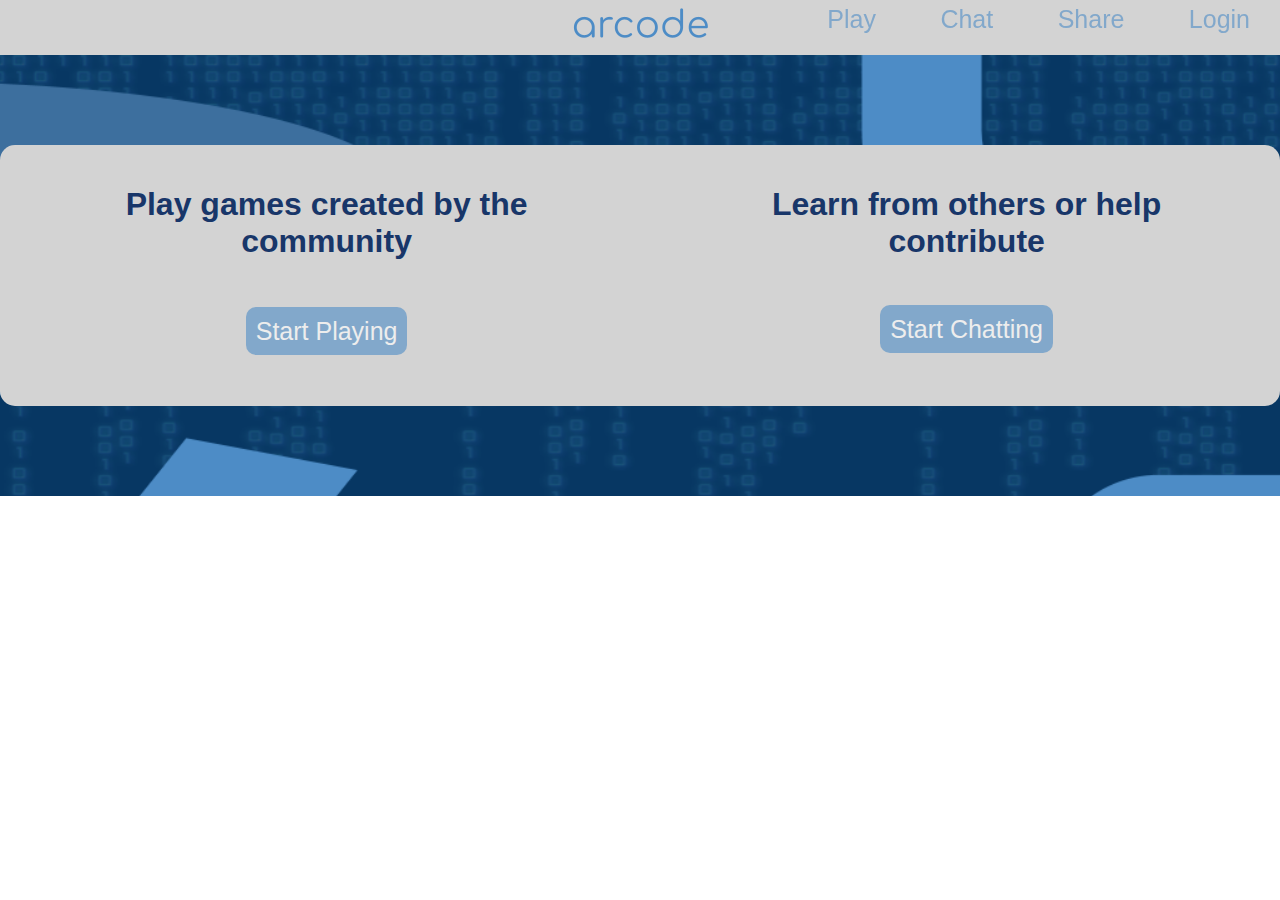
<file: index.html>
<!DOCTYPE html>
<html lang="en">
    <head>
        <link rel="stylesheet" href="style.css" />
        <meta charset="UTF-8" />
        <meta http-equiv="X-UA-Compatible" content="IE=edge" />
        <meta name="viewport" content="width=device-width, initial-scale=1.0" />
        <title>arcode</title>
    </head>
    <body>
        <div class="topbar">
            <div class="toplogo">
                <a href="index.html"
                    ><img src="images/arcodelogo.png" alt="arcode"
                /></a>
            </div>
            <div class="navbar">
                <a class="underline" href="play.html">Play</a>
                <a class="underline" href="chat.html">Chat</a>
                <a class="underline" href="share.html">Share</a>
                <a class="underline" href="login.html">Login</a>
            </div>
        </div>
        <div class="front">
            <div class="left">
                <h1 class="ftext">Play games created by the community</h1>
                <a class="btn" href="play.html">Start Playing</a>
            </div>
            <div class="right">
                <h1 class="ftext">Learn from others or help contribute</h1>
                <a class="btn" href="chat.html">Start Chatting</a>
            </div>
        </div>
    </body>
</html>
</file>
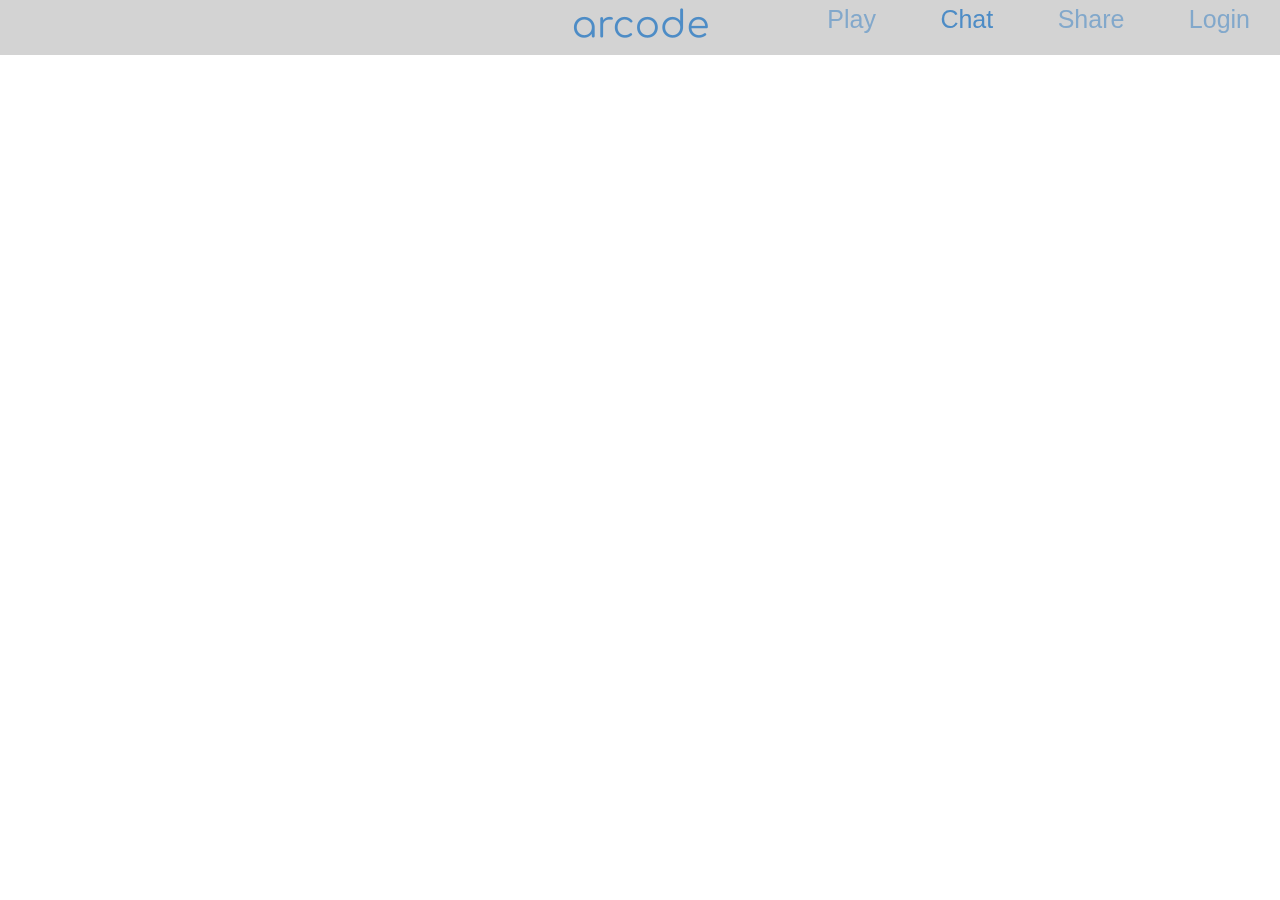
<file: chat.html>
<!DOCTYPE html>
<html lang="en">
    <head>
        <link rel="stylesheet" href="style.css" />
        <meta charset="UTF-8" />
        <meta http-equiv="X-UA-Compatible" content="IE=edge" />
        <meta name="viewport" content="width=device-width, initial-scale=1.0" />
        <title>Chat</title>
    </head>
    <body>
        <div class="topbar">
            <div class="toplogo">
                <a href="index.html"
                    ><img src="images/arcodelogo.png" alt="arcode"
                /></a>
            </div>
            <div class="navbar">
                <a class="underline" href="play.html">Play</a>
                <a class="underline" id="active" href="chat.html">Chat</a>
                <a class="underline" href="share.html">Share</a>
                <a class="underline" href="login.html">Login</a>
            </div>
        </div>
    </body>
</html>
</file>
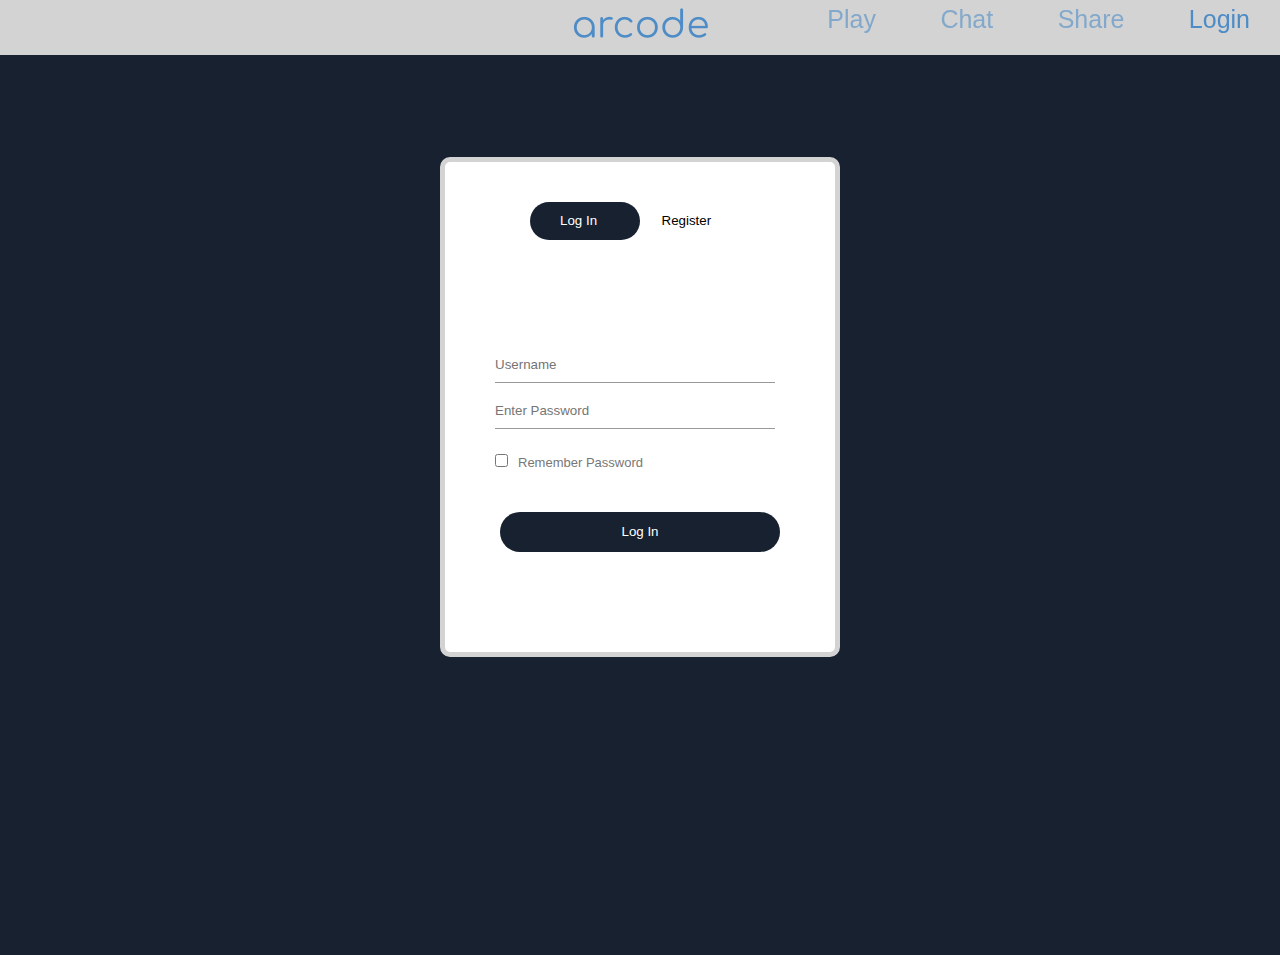
<file: login.html>
<!DOCTYPE html>
<html lang="en">
    <head>
        <link rel="stylesheet" href="style.css" />
        <meta charset="UTF-8" />
        <meta http-equiv="X-UA-Compatible" content="IE=edge" />
        <meta name="viewport" content="width=device-width, initial-scale=1.0" />
        <title>Document</title>
    </head>
    <body class="loginpage">
        <div class="topbar">
            <div class="toplogo">
                <a href="index.html"
                    ><img src="images/arcodelogo.png" alt="arcode"
                /></a>
            </div>
            <div class="navbar">
                <a class="underline" href="play.html">Play</a>
                <a class="underline" href="chat.html">Chat</a>
                <a class="underline" href="share.html">Share</a>
                <a class="underline" id="active" href="login.html">Login</a>
            </div>
        </div>
        <div class="hero">
            <div class="form-box">
                <div class="button-box">
                    <div id="btn"></div>
                    <button
                        type="button"
                        class="toggle-button login"
                        onclick="login();"
                    >
                        Log In
                    </button>
                    <button
                        type="button"
                        class="toggle-button register"
                        onclick="register();"
                        class="active"
                    >
                        Register
                    </button>
                </div>
                <div class="social-icons">
                   
                      
                      
                    
                </div>
                <form id="login" class="input-group">
                    <input
                        type="text"
                        class="input-field success"
                        id="input_login_username"
                        placeholder="Username"
                        required
                    />
                    <input
                        type="text"
                        class="input-field success"
                        id="input_login_password"
                        placeholder="Enter Password"
                        required
                    />
                    <input type="checkbox" class="check-box" /><span
                        >Remember Password</span
                    >
                    <span id="error_msg_login"
                        >Incorrect username or password. Please try again.</span
                    >
                    <button
                        type="submit"
                        id="submit-log-btn"
                        class="submit-log-btn enabled"
                    >
                        Log In
                    </button>
                </form>
                <form id="register" class="input-group">
                    <input
                        type="text"
                        class="input-field success"
                        id="input_register_username"
                        placeholder="Username"
                        required
                    />
                    <input
                        type="email"
                        class="input-field success"
                        id="input_register_email"
                        placeholder="Enter Email"
                        required
                    />
                    <input
                        type="text"
                        class="input-field success"
                        id="input_register_password"
                        placeholder="Enter Password"
                        required
                    />
                    <input
                        type="checkbox"
                        class="check-box"
                        id="reg-check-box"
                        value=""
                        ;
                    /><span>I agree to the terms and conditions</span>
                    <span id="error_msg_register"
                        >Incorrect username or password. Please try again.</span
                    >
                    <button
                        type="submit"
                        id="submit-reg-btn"
                        class="submit-reg-btn enabled"
                    >
                        Register
                    </button>
                </form>
            </div>
        </div>
        <script src="index.js"></script>
    </body>
</html>
</file>
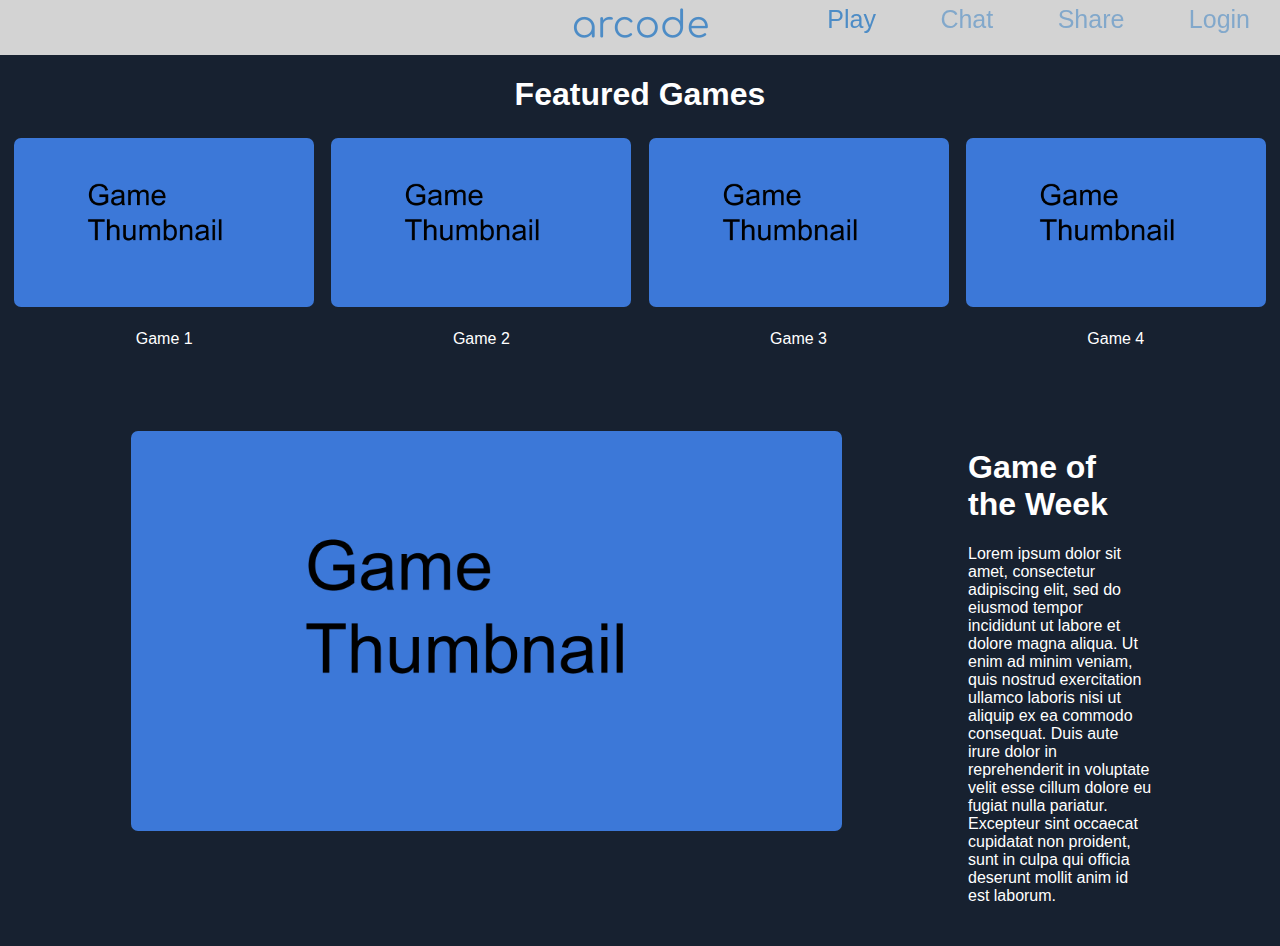
<file: play.html>
<!DOCTYPE html>
<html lang="en">
    <head>
        <link rel="stylesheet" href="style.css" />
        <meta charset="UTF-8" />
        <meta http-equiv="X-UA-Compatible" content="IE=edge" />
        <meta name="viewport" content="width=device-width, initial-scale=1.0" />
        <title>Play</title>
    </head>
    <body class="playpage">
        <div class="topbar">
            <div class="toplogo">
                <a href="index.html"
                    ><img src="images/arcodelogo.png" alt="arcode"
                /></a>
            </div>
            <div class="navbar">
                <a class="underline" id="active" href="play.html">Play</a>
                <a class="underline" href="chat.html">Chat</a>
                <a class="underline" href="share.html">Share</a>
                <a class="underline" href="login.html">Login</a>
            </div>
        </div>
        <div>
            <h1 class="fh">Featured Games</h1>
            <div class="fgames">
                <div>
                    <a href=""
                        ><img
                            class="thumb"
                            src="images/testgamethumbnail.png"
                            alt="game thumbnail"
                    /></a>
                    <p>Game 1</p>
                </div>
                <div>
                    <a href=""
                        ><img
                            class="thumb"
                            src="images/testgamethumbnail.png"
                            alt="game thumbnail"
                    /></a>
                    <p>Game 2</p>
                </div>
                <div>
                    <a href=""
                        ><img
                            class="thumb"
                            src="images/testgamethumbnail.png"
                            alt="game thumbnail"
                    /></a>
                    <p>Game 3</p>
                </div>
                <div>
                    <a href=""
                        ><img
                            class="thumb"
                            src="images/testgamethumbnail.png"
                            alt="game thumbnail"
                    /></a>
                    <p>Game 4</p>
                </div>
            </div>
        </div>
        <div class="gotw">
            <div class="gotwleft">
                <a href=""
                ><img
                    id="gotwimg"
                    src="images/testgamethumbnail.png"
                    alt="game thumbnail"
                /></a>
            </div>
            <div class="gotwright">
                <h1>Game of the Week</h1>
                <p>
                    Lorem ipsum dolor sit amet, consectetur adipiscing elit, sed
                    do eiusmod tempor incididunt ut labore et dolore magna
                    aliqua. Ut enim ad minim veniam, quis nostrud exercitation
                    ullamco laboris nisi ut aliquip ex ea commodo consequat.
                    Duis aute irure dolor in reprehenderit in voluptate velit
                    esse cillum dolore eu fugiat nulla pariatur. Excepteur sint
                    occaecat cupidatat non proident, sunt in culpa qui officia
                    deserunt mollit anim id est laborum.
                </p>
            </div>
        </div>
        <div>
           
        </div>
    </body>
</html>
</file>
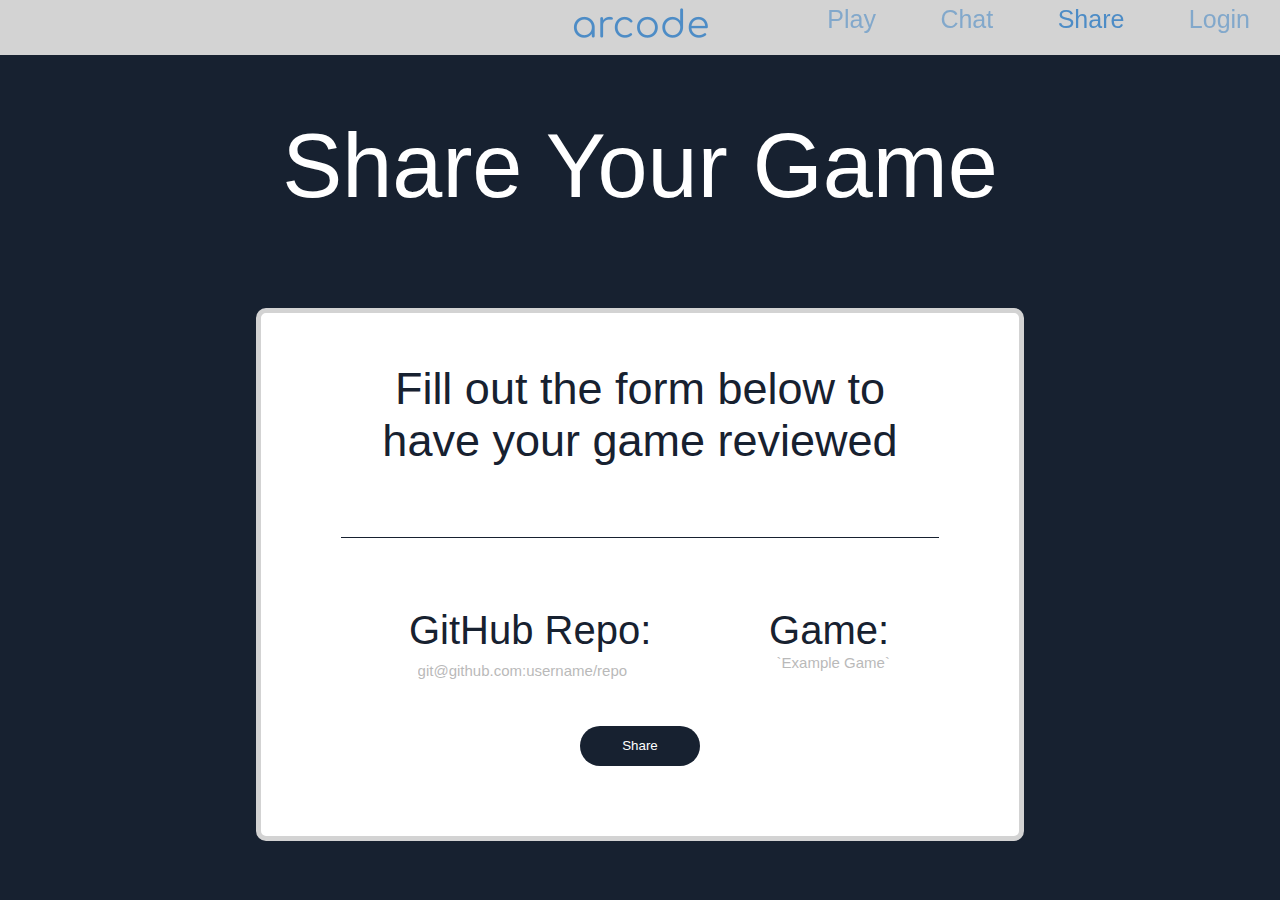
<file: share.html>
<!DOCTYPE html>
<html lang="en">
    <head>
        <link rel="stylesheet" href="style.css" />
        <meta charset="UTF-8" />
        <meta http-equiv="X-UA-Compatible" content="IE=edge" />
        <meta name="viewport" content="width=device-width, initial-scale=1.0" />
        <title>Share</title>
    </head>
    <body class="sharepage">
        <div class="topbar">
            <div class="toplogo">
                <a href="index.html"
                    ><img src="images/arcodelogo.png" alt="arcode"
                /></a>
            </div>
            <div class="navbar">
                <a class="underline" href="play.html">Play</a>
                <a class="underline" href="chat.html">Chat</a>
                <a class="underline" id="active" href="share.html">Share</a>
                <a class="underline" href="login.html">Login</a>
            </div>
        </div>
        <div>
            <div class="sharehead">
                <h1 class="shareheadtext">Share Your Game</h1>
            </div>
            <div class="shareblock">
                <h1 class="sharemsg">
                    Fill out the form below to have your game reviewed
                </h1>
                <div class="sharefirstrow">
                    <div class="sharepair">
                        <span class="shareform">GitHub Repo:</span>
                        <input
                            class="sharebox"
                            type="text"
                            placeholder="git@github.com:username/repo"
                            required
                        />
                    </div>
                    <div class="sharepair">
                        <span class="shareform">Game:</span>
                        <input
                            class="namebox"
                            type="text"
                            placeholder="`Example Game`"
                            required
                        />
                    </div>
                </div>
                <div class="centerbtn">
                    <button class="sharebtn" type="submit">Share</button>
                </div>
            </div>
        </div>
    </body>
</html>
</file>
<file: style.css>
html,
body {
    margin: 0;
    padding: 0;
    font-family: sans-serif;
}

.navbar a {
    font-family: -apple-system, BlinkMacSystemFont, "Segoe UI", Roboto, Oxygen,
        Ubuntu, Cantarell, "Open Sans", "Helvetica Neue", sans-serif;
    font-size: 25px;
    font-weight: 400;
    text-align: center;
    text-decoration: none;
    color: #4d8cc6;
    opacity: 0.6;
    transition: 0.3s;
    padding: 30px;
}

.navbar a:hover {
    color: #4d8cc6;
    opacity: 1;
}

.navbar {
    position: fixed;
    right: 0;
}

.topbar {
    display: flex;
    justify-content: space-evenly;
    margin-top: -25px;
    height: 80px;
    background-color: lightgray;
}

.underline {
    display: inline-block;
    position: relative;
}

.underline:after {
    content: "";
    position: absolute;
    width: 60%;
    margin-left: 20%;
    margin-right: 25%;
    transform: scaleX(0);
    height: 2px;
    bottom: 25px;
    left: 0;
    right: 0;
    background-color: #4d8cc6;
    transform-origin: bottom right;
    transition: transform 0.25s ease-out;
}

.underline:hover:after {
    transform: scaleX(1);
    transform-origin: bottom left;
}

#active {
    color: #4d8cc6;
    opacity: 1;
    transition: 0.3s;
}

.front {
    display: flex;
    justify-content: center;
    background-image: url(images/arcodebackground.png);
    background-size: 100%;
}

.left {
    font-family: -apple-system, BlinkMacSystemFont, "Segoe UI", Roboto, Oxygen,
        Ubuntu, Cantarell, "Open Sans", "Helvetica Neue", sans-serif;
    background-color: lightgray;
    margin-top: 7%;
    margin-bottom: 7%;
    padding: 20px 40px 60px;
    border-radius: 15px 0 0 15px;
    text-align: center;
    color: #183669;
}

.right {
    font-family: -apple-system, BlinkMacSystemFont, "Segoe UI", Roboto, Oxygen,
        Ubuntu, Cantarell, "Open Sans", "Helvetica Neue", sans-serif;
    background-color: lightgray;
    margin-top: 7%;
    margin-bottom: 7%;
    padding: 20px 40px 60px;
    border-radius: 0 15px 15px 0;
    text-align: center;
    color: #183669;
}

.btn {
    font-family: -apple-system, BlinkMacSystemFont, "Segoe UI", Roboto, Oxygen,
        Ubuntu, Cantarell, "Open Sans", "Helvetica Neue", sans-serif;
    font-size: 25px;
    font-weight: 400;
    text-align: center;
    text-decoration: none;
    background-color: #4d8cc6;
    color: white;
    padding: 10px;
    border-radius: 10px;
    opacity: 0.6;
    transition: 0.3s;
}

.btn:hover {
    opacity: 1;
}

.fh {
    text-align: center;
    font-family: -apple-system, BlinkMacSystemFont, "Segoe UI", Roboto, Oxygen,
        Ubuntu, Cantarell, "Open Sans", "Helvetica Neue", sans-serif;
}

.ftext {
    margin-bottom: 10%;
}

.fgames {
    display: flex;
    justify-content: space-evenly;
    text-align: center;
    font-family: -apple-system, BlinkMacSystemFont, "Segoe UI", Robo Ubuntu,
        Cantarell, "Open Sans", "Helvetica Neue", sans-serif;
}

.thumb {
    width: 300px;
    height: auto;
    border-radius: 10px;
    border-width: 3px;
    border-style: solid;
    border-color: transparent;
}

.thumb:hover{
    border-color: white;
    border-width: 3px;
    border-style: solid;
}

.playpage {
    background-color: #172130;
    color: white;
}

.loginpage {
    overflow: hidden;
}

.sharepage {
    background-color: #172130;
}

.hero {
    height: 100%;
    width: 100%;
    background-color: #172130;
    background-position: center;
    background-size: cover;
    position: absolute;
}

.form-box {
    align-self: center;
    width: 380px;
    height: 480px;
    position: relative;
    margin: 3% auto;
    margin-top: 8%;
    background: #fff;
    padding: 5px;
    overflow: hidden;
    border-radius: 10px;
    border-color: lightgray;
    border-style: solid;
    border-width: 5px;
}

.button-box {
    width: 220px;
    margin: 35px auto;
    position: relative;
}

button {
    color: #fff;
}

button.toggle-button.login {
    padding: 10px 30px !important;
    cursor: pointer;
    background: transparent;
    border: 0;
    outline: none;
    position: relative;
    line-height: 18px;
}

button.toggle-button.register {
    padding: 10px 30px !important;
    cursor: pointer;
    background: transparent;
    border: 0;
    outline: none;
    position: relative;
    line-height: 18px;
}

#btn {
    top: 0;
    left: 0;
    position: absolute;
    width: 110px;
    height: 100%;
    background-color: #172130;
    border-radius: 30px;
    transition: 0.5s;
}

.social-icons {
    margin: 30px auto;
    text-align: center;
}

.social-icons img {
    width: 30px;
    margin: 0 12px;
    box-shadow: 0 0 20px 0 #7f7f7f3d;
    cursor: pointer;
    border-radius: 50%;
}

.input-group {
    top: 180px;
    position: absolute;
    width: 280px;
    transition: 0.5s;
}

.input-field.success {
    width: 100%;
    padding: 10px 0;
    margin: 5px 0;
    border-left: 0;
    border-top: 0;
    border-right: 0;
    border-bottom: 1px solid #999;
    outline: none;
    background: transparent;
}

.input-field.has-error {
    width: 100%;
    padding: 10px 0;
    margin: 5px 0;
    border-left: 0;
    border-top: 0;
    border-right: 0;
    border-bottom: 1px solid rgb(252, 70, 70);
    outline: none;
    background: transparent;
}

.submit-log-btn.enabled {
    width: 100%;
    padding: 10px 30px;
    cursor: pointer;
    display: block;
    margin: 5px;
    background-color: #172130;
    border: 0;
    outline: none;
    border-radius: 30px;
    position: relative;
    line-height: 20px;
    top: 10px;
}

.submit-log-btn.disabled {
    width: 100%;
    padding: 10px 30px;
    cursor: pointer;
    display: block;
    margin: auto;
    background-color: #172130;
    border: 0;
    outline: not-allowed;
    border-radius: 30px;
    position: relative;
    top: 20px;
}

.submit-reg-btn.enabled {
    width: 100%;
    padding: 10px 30px;
    cursor: pointer;
    display: block;
    margin: auto;
    background-color: #172130;
    border: 0;
    outline: none;
    border-radius: 30px;
    position: relative;
    line-height: 20px;
    top: 15px;
}

.submit-reg-btn.disabled {
    width: 100%;
    padding: 10px 30px;
    cursor: pointer;
    display: block;
    margin: auto;
    background-color: #172130;
    border: 0;
    outline: none;
    border-radius: 30px;
    position: relative;
    top: 20px;
}

.check-box {
    margin: 20px 10px 30px 0;
}

span {
    color: #777;
    font-size: 13px;
    position: relative;
}

#login {
    left: 50px;
}

#register {
    left: 450px;
}

#error_msg_login {
    color: #f74040;
    display: none;
    bottom: 10px;
}

#error_msg_register {
    color: #f74040;
    display: none;
    bottom: 10px;
}

.gotw {
    display: flex;
    justify-content: space-between;
    margin-top: 5%;
    margin-left: 10%;
    margin-right: 10%;
}

.gotwleft {
}

.gotwright {
    margin-left: 12%;
}

#gotwimg {
    height: 400px;
    width: fit-content;
    border-radius: 10px;
    border-color: transparent;
    border-width: 3px;
    border-style: solid;
}

#gotwimg:hover{
    border-color: white;
    border-width: 3px;
    border-style: solid;
}

.sharehead {
    font-size: 45px;
    text-align: center;
}

.shareheadtext{
    font-weight: 400;
    font-family: -apple-system, BlinkMacSystemFont, "Segoe UI", Roboto, Oxygen,
        Ubuntu, Cantarell, "Open Sans", "Helvetica Neue", sans-serif;
    color: white;
}

.shareblock {
    margin-top: 7%;
    text-align: center;
    background-color: white;
    padding: 80px;
    margin-left: 20%;
    margin-right: 20%;
    display: block;
    border-radius: 10px;
    border-color: lightgray;
    border-style: solid;
    border-width: 5px;
    color: lightgray;
}

.sharefirstrow{
    display: flex;
    justify-content: center;
}

.sharemsg {
    font-weight: 300;
    font-family: -apple-system, BlinkMacSystemFont, "Segoe UI", Roboto, Oxygen,
        Ubuntu, Cantarell, "Open Sans", "Helvetica Neue", sans-serif;
    font-size: 45px;
    margin-top: -5%;
    color: #172130;
    padding-bottom: 70px;
    border-bottom: 1px solid #172130;
}

.sharebox {
    width: 240px;
    border-left: 0;
    border-top: 0;
    border-right: 0;
    border-bottom: 0;
    margin-top: 2%;
    outline: none;
    background: transparent;
    color: #172130;
    font-size: 15px;
    opacity: 0.5;
}

.namebox{
    width: 120px;
    border-left: 0;
    border-top: 0;
    border-right: 0;
    border-bottom: 0;
    outline: none;
    background: transparent;
    color: #172130;
    font-size: 15px;
    opacity: 0.5;
}

.sharebox ::-webkit-input-placeholder {
    opacity: 0.5;
}

.sharepair {
    width: max-content;
    padding-top: 40px;
}

.shareform {
    width: 20%;
    font-size: 40px;
    padding-top: 15px;
    padding-right: 15px;
    color: #172130;
    font-weight: 300;
    font-family: -apple-system, BlinkMacSystemFont, "Segoe UI", Roboto, Oxygen,
        Ubuntu, Cantarell, "Open Sans", "Helvetica Neue", sans-serif;
}

.sharebtn {
    width: 20%;
    padding: 10px 30px;
    cursor: pointer;
    display: block;
    justify-content: center;
    background-color: #172130;
    border: 0;
    outline: none;
    border-radius: 30px;
    position: relative;
    line-height: 20px;
    top: 10px;
}

.centerbtn {
    margin-top: 6%;
    display: flex;
    align-items: center;
    justify-content: center;
}
</file>
